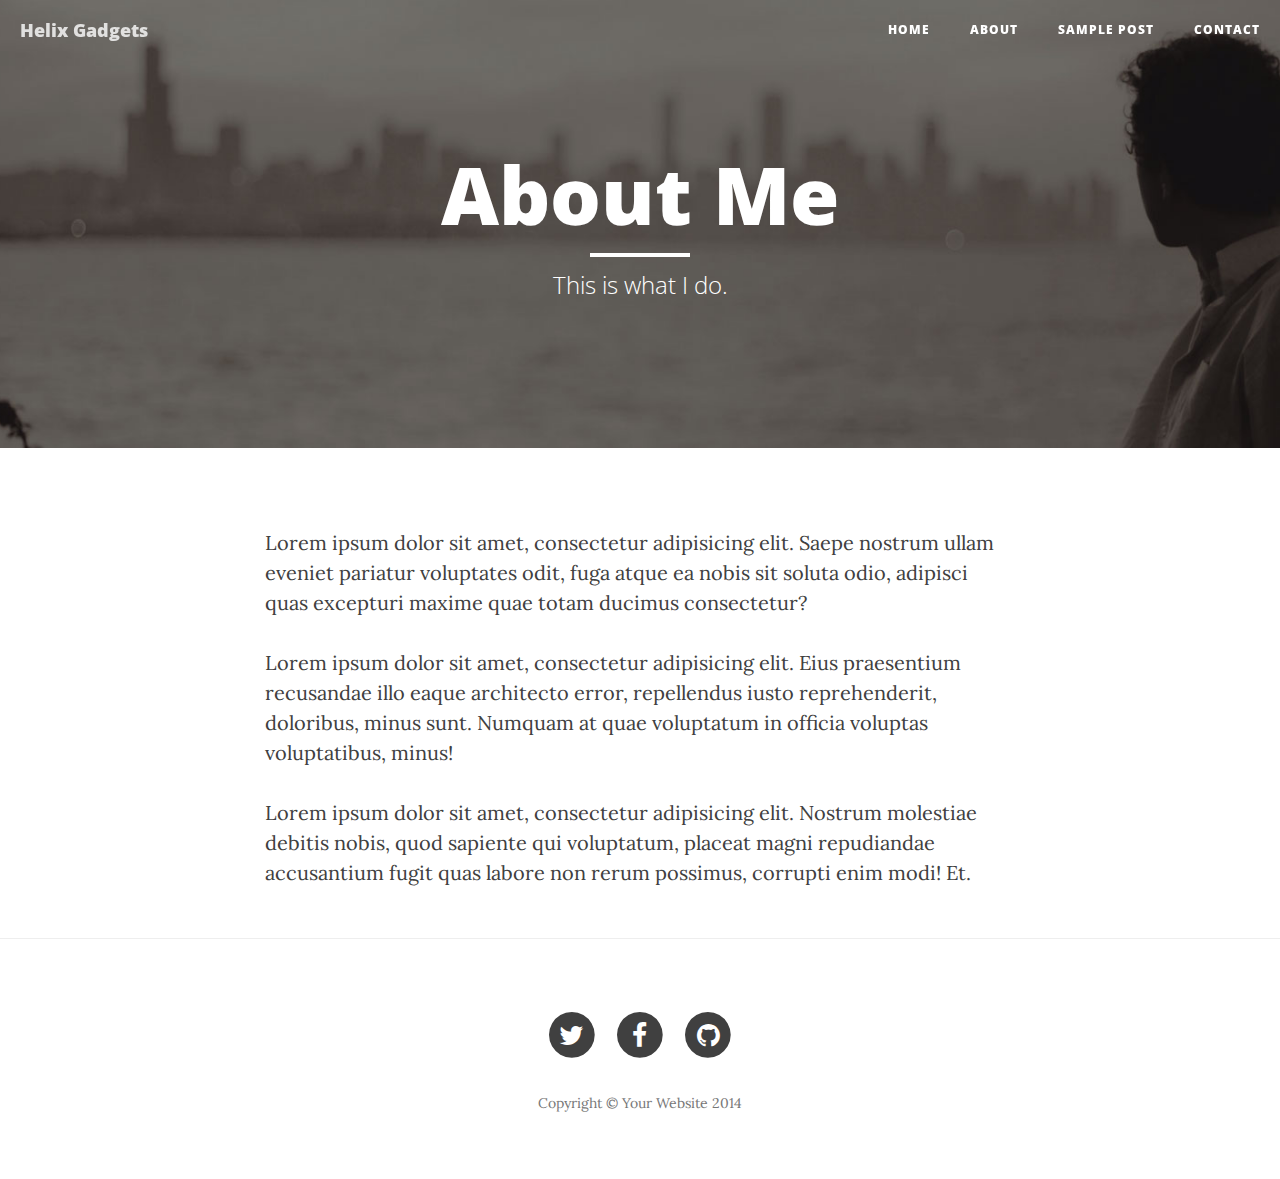
<file: about.html>
<!DOCTYPE html>
<html lang="en">

<head>

    <meta charset="utf-8">
    <meta http-equiv="X-UA-Compatible" content="IE=edge">
    <meta name="viewport" content="width=device-width, initial-scale=1">
    <meta name="description" content="">
    <meta name="author" content="">

    <title>Clean Blog - About</title>

    <!-- Bootstrap Core CSS -->
    <link href="css/bootstrap.min.css" rel="stylesheet">

    <!-- Custom CSS -->
    <link href="css/clean-blog.min.css" rel="stylesheet">

    <!-- Custom Fonts -->
    <link href="http://maxcdn.bootstrapcdn.com/font-awesome/4.1.0/css/font-awesome.min.css" rel="stylesheet" type="text/css">
    <link href='http://fonts.googleapis.com/css?family=Lora:400,700,400italic,700italic' rel='stylesheet' type='text/css'>
    <link href='http://fonts.googleapis.com/css?family=Open+Sans:300italic,400italic,600italic,700italic,800italic,400,300,600,700,800' rel='stylesheet' type='text/css'>

    <!-- HTML5 Shim and Respond.js IE8 support of HTML5 elements and media queries -->
    <!-- WARNING: Respond.js doesn't work if you view the page via file:// -->
    <!--[if lt IE 9]>
        <script src="https://oss.maxcdn.com/libs/html5shiv/3.7.0/html5shiv.js"></script>
        <script src="https://oss.maxcdn.com/libs/respond.js/1.4.2/respond.min.js"></script>
    <![endif]-->

</head>

<body>

    <!-- Navigation -->
    <nav class="navbar navbar-default navbar-custom navbar-fixed-top">
        <div class="container-fluid">
            <!-- Brand and toggle get grouped for better mobile display -->
            <div class="navbar-header page-scroll">
                <button type="button" class="navbar-toggle" data-toggle="collapse" data-target="#bs-example-navbar-collapse-1">
                    <span class="sr-only">Toggle navigation</span>
                    <span class="icon-bar"></span>
                    <span class="icon-bar"></span>
                    <span class="icon-bar"></span>
                </button>
                <a class="navbar-brand" href="index.html">Helix Gadgets</a>
            </div>

            <!-- Collect the nav links, forms, and other content for toggling -->
            <div class="collapse navbar-collapse" id="bs-example-navbar-collapse-1">
                <ul class="nav navbar-nav navbar-right">
                    <li>
                        <a href="index.html">Home</a>
                    </li>
                    <li>
                        <a href="about.html">About</a>
                    </li>
                    <li>
                        <a href="post.html">Sample Post</a>
                    </li>
                    <li>
                        <a href="contact.html">Contact</a>
                    </li>
                </ul>
            </div>
            <!-- /.navbar-collapse -->
        </div>
        <!-- /.container -->
    </nav>

    <!-- Page Header -->
    <!-- Set your background image for this header on the line below. -->
    <header class="intro-header" style="background-image: url('img/about-bg.jpg')">
        <div class="container">
            <div class="row">
                <div class="col-lg-8 col-lg-offset-2 col-md-10 col-md-offset-1">
                    <div class="page-heading">
                        <h1>About Me</h1>
                        <hr class="small">
                        <span class="subheading">This is what I do.</span>
                    </div>
                </div>
            </div>
        </div>
    </header>

    <!-- Main Content -->
    <div class="container">
        <div class="row">
            <div class="col-lg-8 col-lg-offset-2 col-md-10 col-md-offset-1">
                <p>Lorem ipsum dolor sit amet, consectetur adipisicing elit. Saepe nostrum ullam eveniet pariatur voluptates odit, fuga atque ea nobis sit soluta odio, adipisci quas excepturi maxime quae totam ducimus consectetur?</p>
                <p>Lorem ipsum dolor sit amet, consectetur adipisicing elit. Eius praesentium recusandae illo eaque architecto error, repellendus iusto reprehenderit, doloribus, minus sunt. Numquam at quae voluptatum in officia voluptas voluptatibus, minus!</p>
                <p>Lorem ipsum dolor sit amet, consectetur adipisicing elit. Nostrum molestiae debitis nobis, quod sapiente qui voluptatum, placeat magni repudiandae accusantium fugit quas labore non rerum possimus, corrupti enim modi! Et.</p>
            </div>
        </div>
    </div>

    <hr>

    <!-- Footer -->
    <footer>
        <div class="container">
            <div class="row">
                <div class="col-lg-8 col-lg-offset-2 col-md-10 col-md-offset-1">
                    <ul class="list-inline text-center">
                        <li>
                            <a href="#">
                                <span class="fa-stack fa-lg">
                                    <i class="fa fa-circle fa-stack-2x"></i>
                                    <i class="fa fa-twitter fa-stack-1x fa-inverse"></i>
                                </span>
                            </a>
                        </li>
                        <li>
                            <a href="#">
                                <span class="fa-stack fa-lg">
                                    <i class="fa fa-circle fa-stack-2x"></i>
                                    <i class="fa fa-facebook fa-stack-1x fa-inverse"></i>
                                </span>
                            </a>
                        </li>
                        <li>
                            <a href="#">
                                <span class="fa-stack fa-lg">
                                    <i class="fa fa-circle fa-stack-2x"></i>
                                    <i class="fa fa-github fa-stack-1x fa-inverse"></i>
                                </span>
                            </a>
                        </li>
                    </ul>
                    <p class="copyright text-muted">Copyright &copy; Your Website 2014</p>
                </div>
            </div>
        </div>
    </footer>

    <!-- jQuery -->
    <script src="js/jquery.js"></script>

    <!-- Bootstrap Core JavaScript -->
    <script src="js/bootstrap.min.js"></script>

    <!-- Custom Theme JavaScript -->
    <script src="js/clean-blog.min.js"></script>

</body>

</html>
</file>
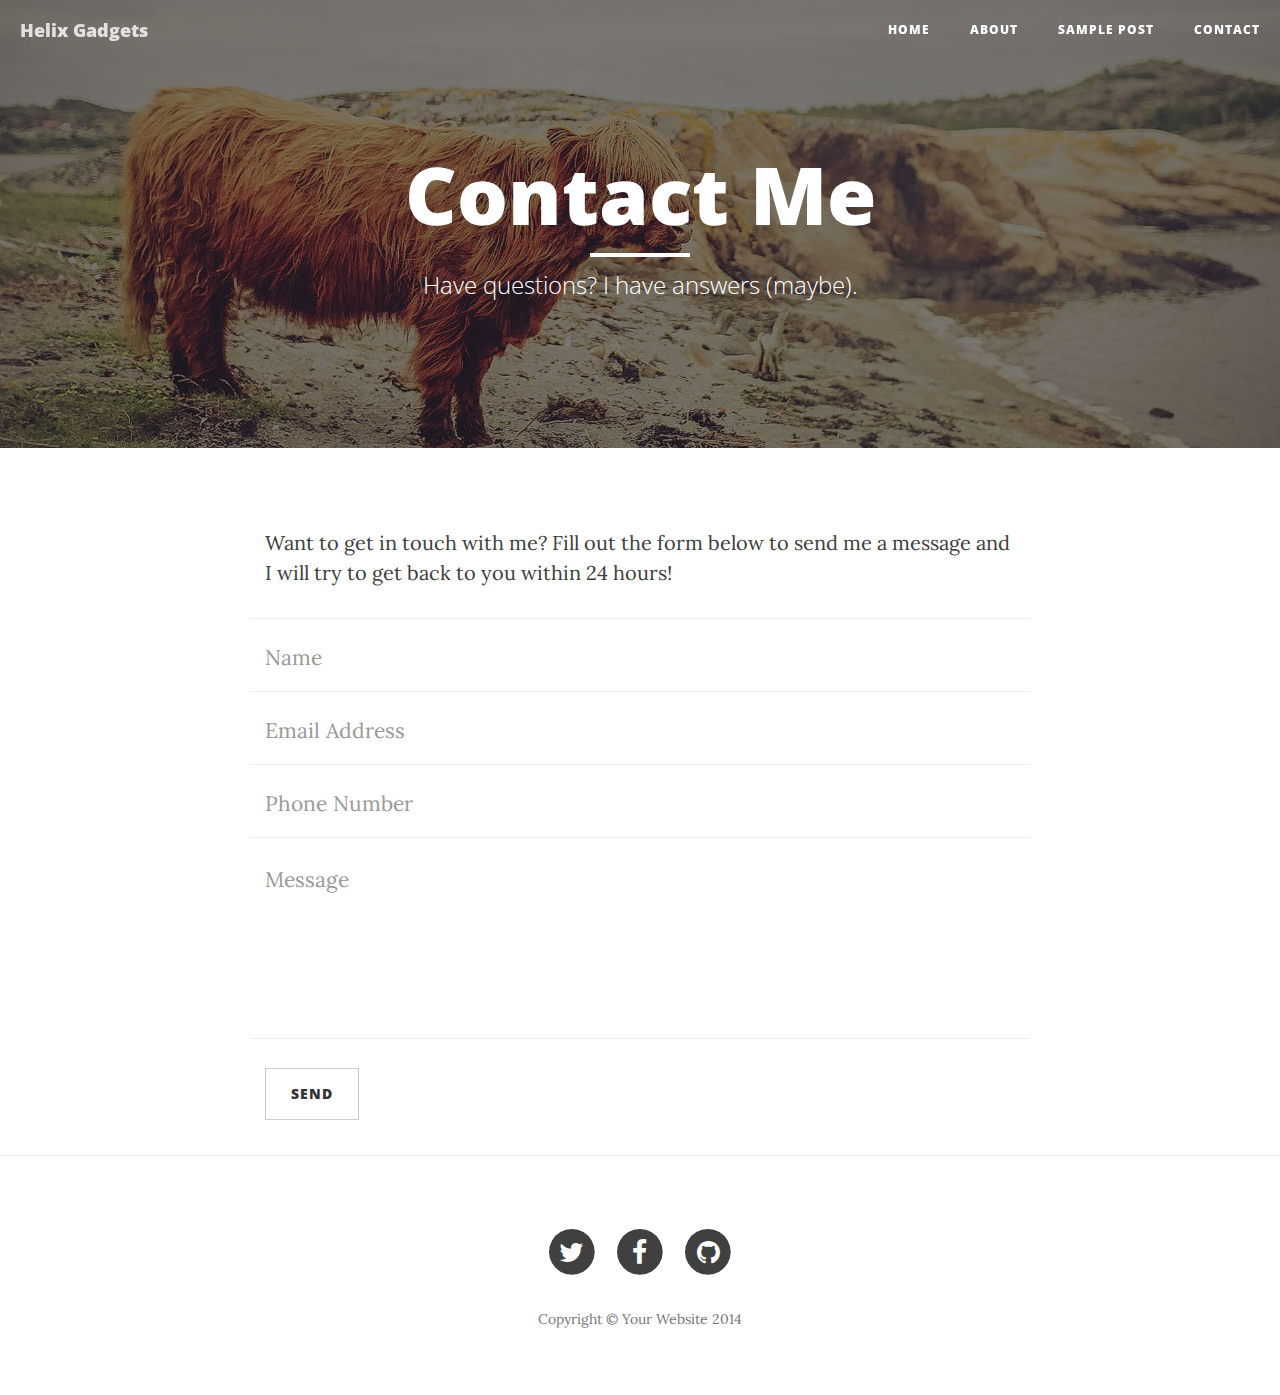
<file: contact.html>
<!DOCTYPE html>
<html lang="en">

<head>

    <meta charset="utf-8">
    <meta http-equiv="X-UA-Compatible" content="IE=edge">
    <meta name="viewport" content="width=device-width, initial-scale=1">
    <meta name="description" content="">
    <meta name="author" content="">

    <title>Clean Blog - Contact</title>

    <!-- Bootstrap Core CSS -->
    <link href="css/bootstrap.min.css" rel="stylesheet">

    <!-- Custom CSS -->
    <link href="css/clean-blog.min.css" rel="stylesheet">

    <!-- Custom Fonts -->
    <link href="http://maxcdn.bootstrapcdn.com/font-awesome/4.1.0/css/font-awesome.min.css" rel="stylesheet" type="text/css">
    <link href='http://fonts.googleapis.com/css?family=Lora:400,700,400italic,700italic' rel='stylesheet' type='text/css'>
    <link href='http://fonts.googleapis.com/css?family=Open+Sans:300italic,400italic,600italic,700italic,800italic,400,300,600,700,800' rel='stylesheet' type='text/css'>

    <!-- HTML5 Shim and Respond.js IE8 support of HTML5 elements and media queries -->
    <!-- WARNING: Respond.js doesn't work if you view the page via file:// -->
    <!--[if lt IE 9]>
        <script src="https://oss.maxcdn.com/libs/html5shiv/3.7.0/html5shiv.js"></script>
        <script src="https://oss.maxcdn.com/libs/respond.js/1.4.2/respond.min.js"></script>
    <![endif]-->

</head>

<body>

    <!-- Navigation -->
    <nav class="navbar navbar-default navbar-custom navbar-fixed-top">
        <div class="container-fluid">
            <!-- Brand and toggle get grouped for better mobile display -->
            <div class="navbar-header page-scroll">
                <button type="button" class="navbar-toggle" data-toggle="collapse" data-target="#bs-example-navbar-collapse-1">
                    <span class="sr-only">Toggle navigation</span>
                    <span class="icon-bar"></span>
                    <span class="icon-bar"></span>
                    <span class="icon-bar"></span>
                </button>
                <a class="navbar-brand" href="index.html">Helix Gadgets</a>
            </div>

            <!-- Collect the nav links, forms, and other content for toggling -->
            <div class="collapse navbar-collapse" id="bs-example-navbar-collapse-1">
                <ul class="nav navbar-nav navbar-right">
                    <li>
                        <a href="index.html">Home</a>
                    </li>
                    <li>
                        <a href="about.html">About</a>
                    </li>
                    <li>
                        <a href="post.html">Sample Post</a>
                    </li>
                    <li>
                        <a href="contact.html">Contact</a>
                    </li>
                </ul>
            </div>
            <!-- /.navbar-collapse -->
        </div>
        <!-- /.container -->
    </nav>

    <!-- Page Header -->
    <!-- Set your background image for this header on the line below. -->
    <header class="intro-header" style="background-image: url('img/contact-bg.jpg')">
        <div class="container">
            <div class="row">
                <div class="col-lg-8 col-lg-offset-2 col-md-10 col-md-offset-1">
                    <div class="page-heading">
                        <h1>Contact Me</h1>
                        <hr class="small">
                        <span class="subheading">Have questions? I have answers (maybe).</span>
                    </div>
                </div>
            </div>
        </div>
    </header>

    <!-- Main Content -->
    <div class="container">
        <div class="row">
            <div class="col-lg-8 col-lg-offset-2 col-md-10 col-md-offset-1">
                <p>Want to get in touch with me? Fill out the form below to send me a message and I will try to get back to you within 24 hours!</p>
                <!-- Contact Form - Enter your email address on line 19 of the mail/contact_me.php file to make this form work. -->
                <!-- WARNING: Some web hosts do not allow emails to be sent through forms to common mail hosts like Gmail or Yahoo. It's recommended that you use a private domain email address! -->
                <!-- NOTE: To use the contact form, your site must be on a live web host with PHP! The form will not work locally! -->
                <form name="sentMessage" id="contactForm" novalidate>
                    <div class="row control-group">
                        <div class="form-group col-xs-12 floating-label-form-group controls">
                            <label>Name</label>
                            <input type="text" class="form-control" placeholder="Name" id="name" required data-validation-required-message="Please enter your name.">
                            <p class="help-block text-danger"></p>
                        </div>
                    </div>
                    <div class="row control-group">
                        <div class="form-group col-xs-12 floating-label-form-group controls">
                            <label>Email Address</label>
                            <input type="email" class="form-control" placeholder="Email Address" id="email" required data-validation-required-message="Please enter your email address.">
                            <p class="help-block text-danger"></p>
                        </div>
                    </div>
                    <div class="row control-group">
                        <div class="form-group col-xs-12 floating-label-form-group controls">
                            <label>Phone Number</label>
                            <input type="tel" class="form-control" placeholder="Phone Number" id="phone" required data-validation-required-message="Please enter your phone number.">
                            <p class="help-block text-danger"></p>
                        </div>
                    </div>
                    <div class="row control-group">
                        <div class="form-group col-xs-12 floating-label-form-group controls">
                            <label>Message</label>
                            <textarea rows="5" class="form-control" placeholder="Message" id="message" required data-validation-required-message="Please enter a message."></textarea>
                            <p class="help-block text-danger"></p>
                        </div>
                    </div>
                    <br>
                    <div id="success"></div>
                    <div class="row">
                        <div class="form-group col-xs-12">
                            <button type="submit" class="btn btn-default">Send</button>
                        </div>
                    </div>
                </form>
            </div>
        </div>
    </div>

    <hr>

    <!-- Footer -->
    <footer>
        <div class="container">
            <div class="row">
                <div class="col-lg-8 col-lg-offset-2 col-md-10 col-md-offset-1">
                    <ul class="list-inline text-center">
                        <li>
                            <a href="#">
                                <span class="fa-stack fa-lg">
                                    <i class="fa fa-circle fa-stack-2x"></i>
                                    <i class="fa fa-twitter fa-stack-1x fa-inverse"></i>
                                </span>
                            </a>
                        </li>
                        <li>
                            <a href="#">
                                <span class="fa-stack fa-lg">
                                    <i class="fa fa-circle fa-stack-2x"></i>
                                    <i class="fa fa-facebook fa-stack-1x fa-inverse"></i>
                                </span>
                            </a>
                        </li>
                        <li>
                            <a href="#">
                                <span class="fa-stack fa-lg">
                                    <i class="fa fa-circle fa-stack-2x"></i>
                                    <i class="fa fa-github fa-stack-1x fa-inverse"></i>
                                </span>
                            </a>
                        </li>
                    </ul>
                    <p class="copyright text-muted">Copyright &copy; Your Website 2014</p>
                </div>
            </div>
        </div>
    </footer>

    <!-- jQuery -->
    <script src="js/jquery.js"></script>

    <!-- Bootstrap Core JavaScript -->
    <script src="js/bootstrap.min.js"></script>

    <!-- Custom Theme JavaScript -->
    <script src="js/clean-blog.min.js"></script>

</body>

</html>
</file>
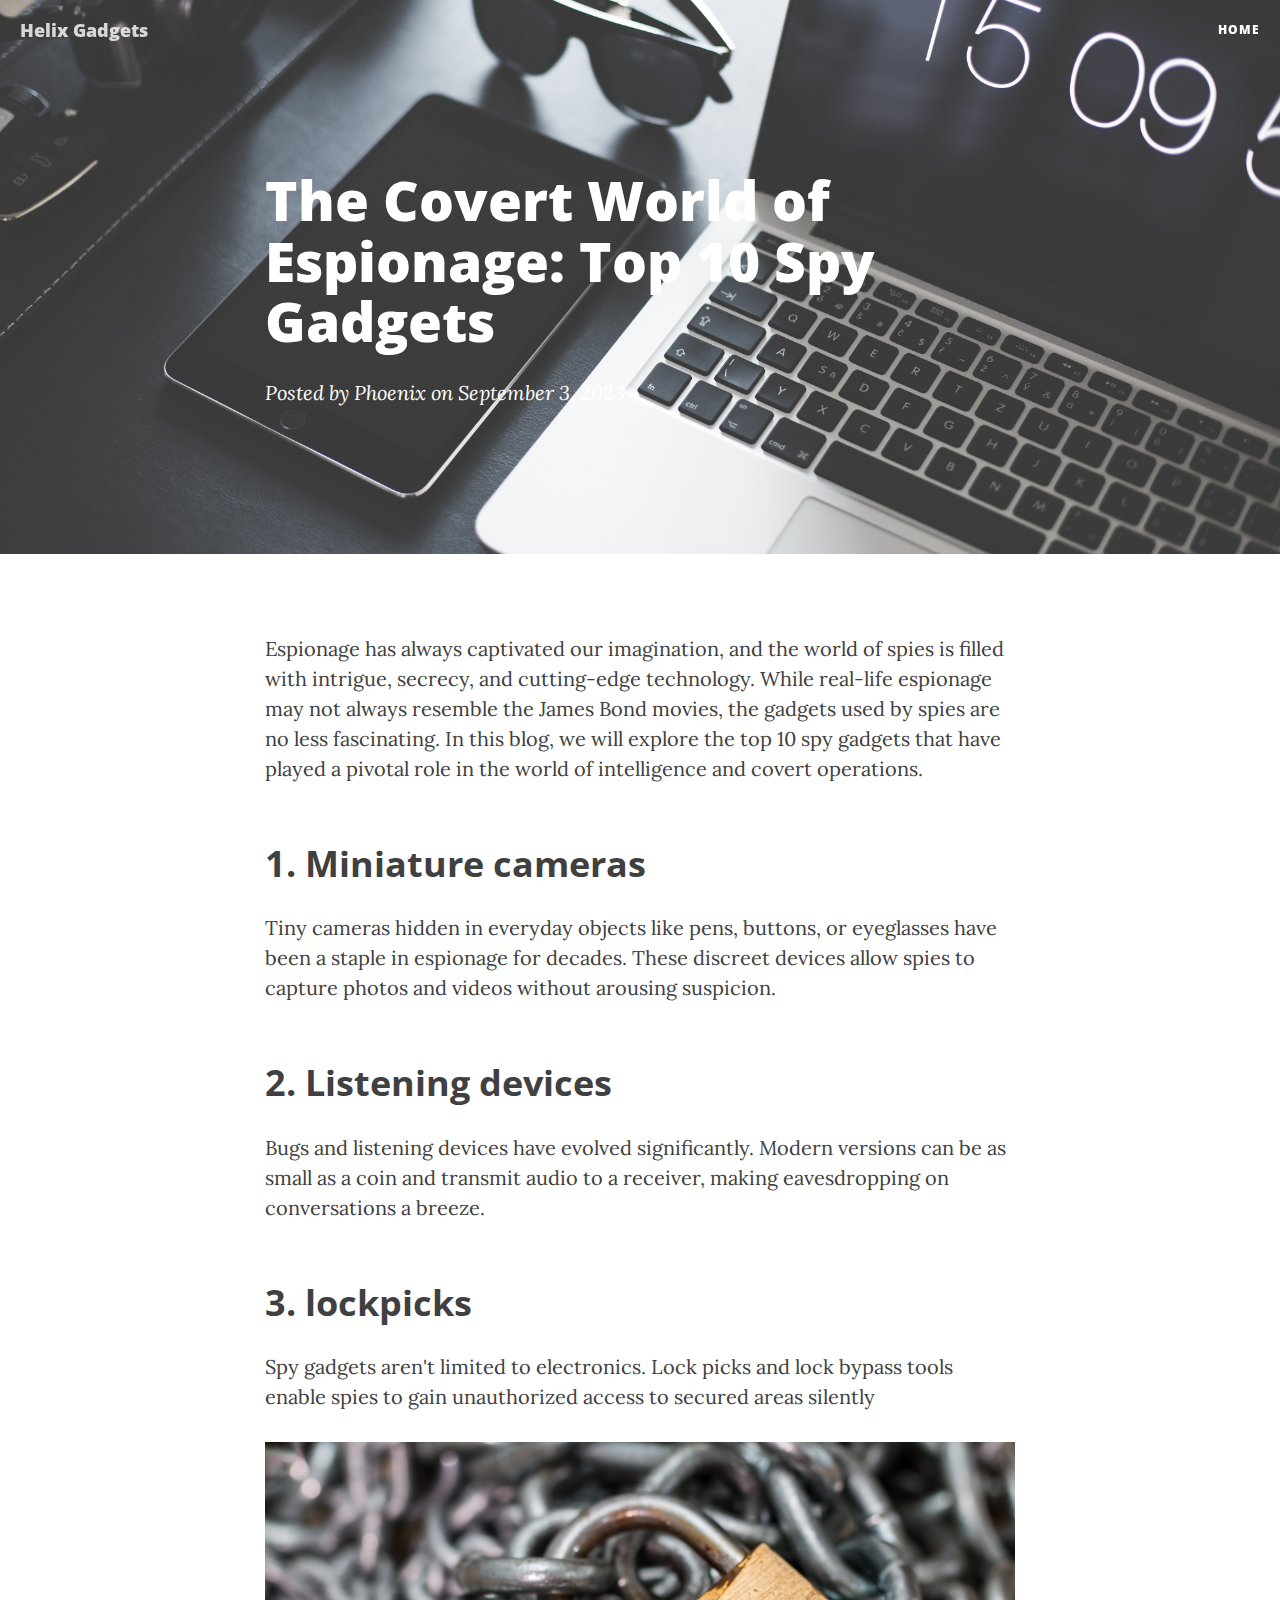
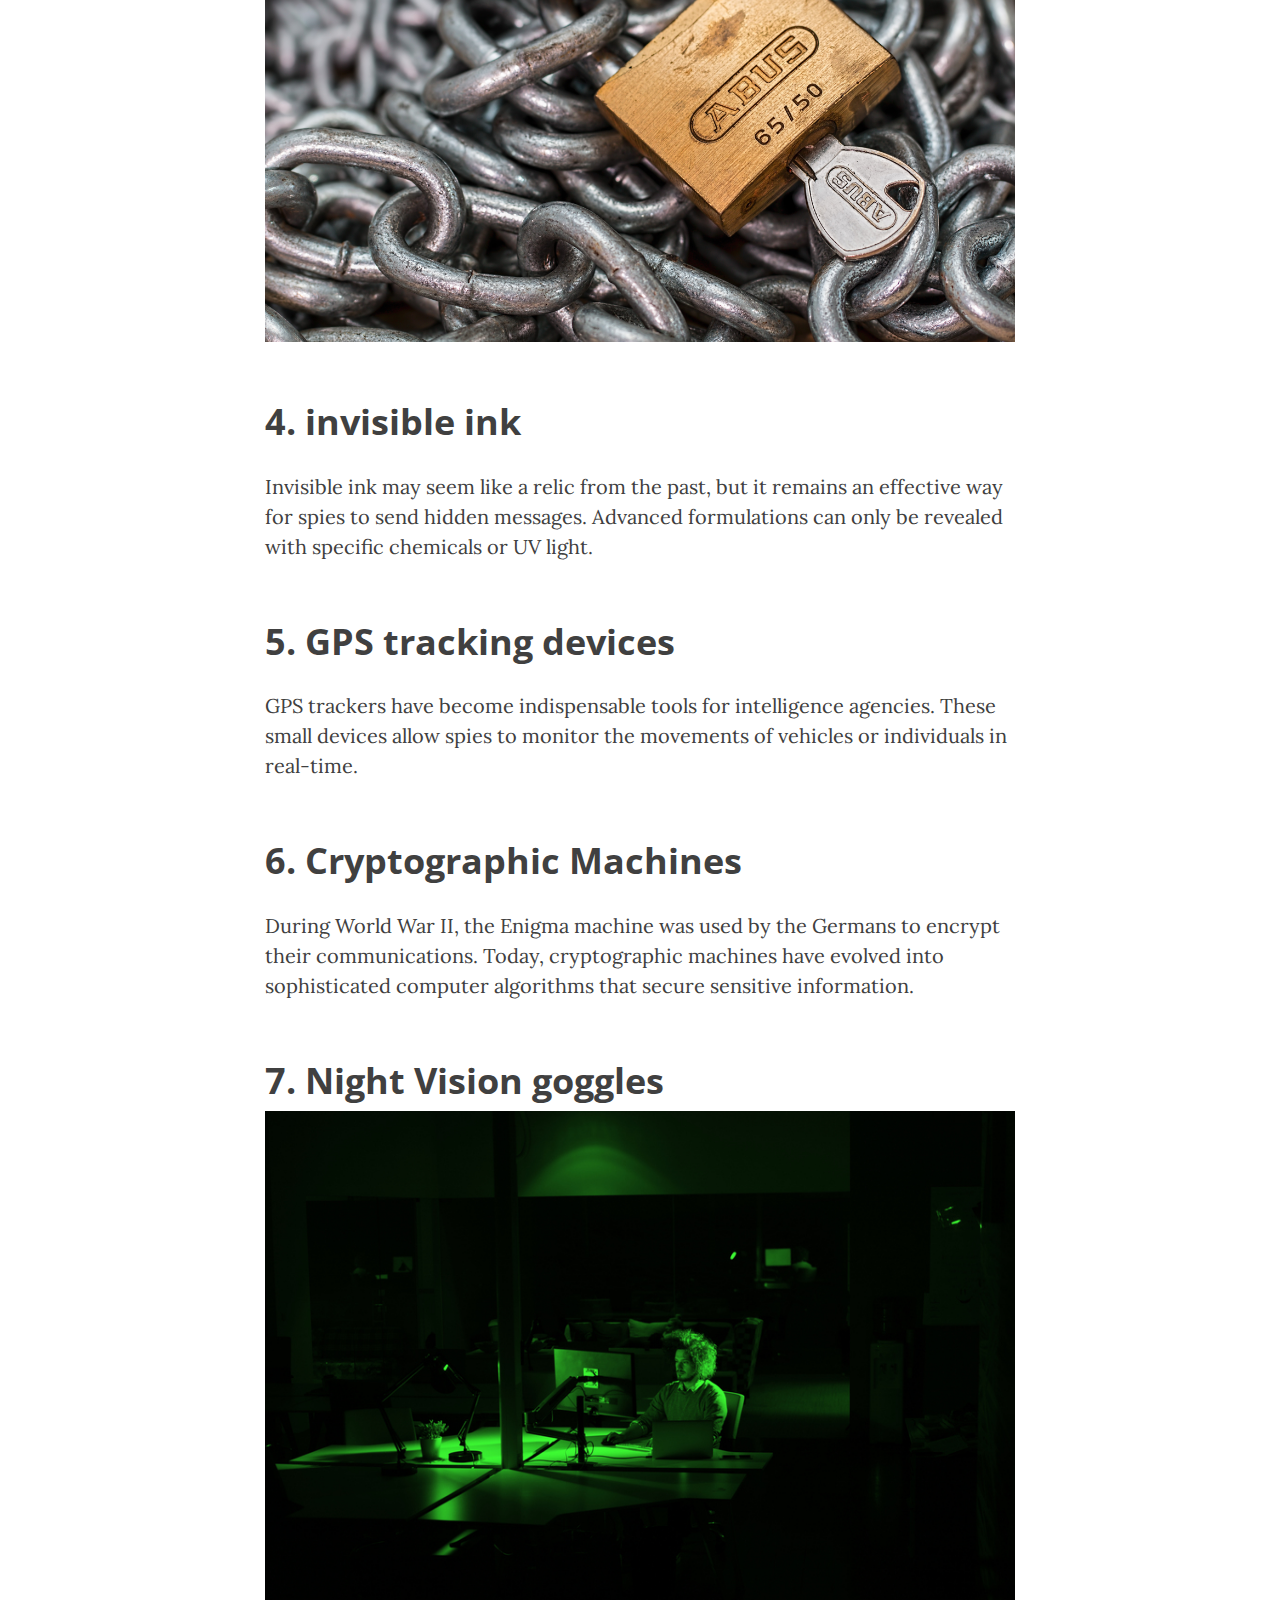
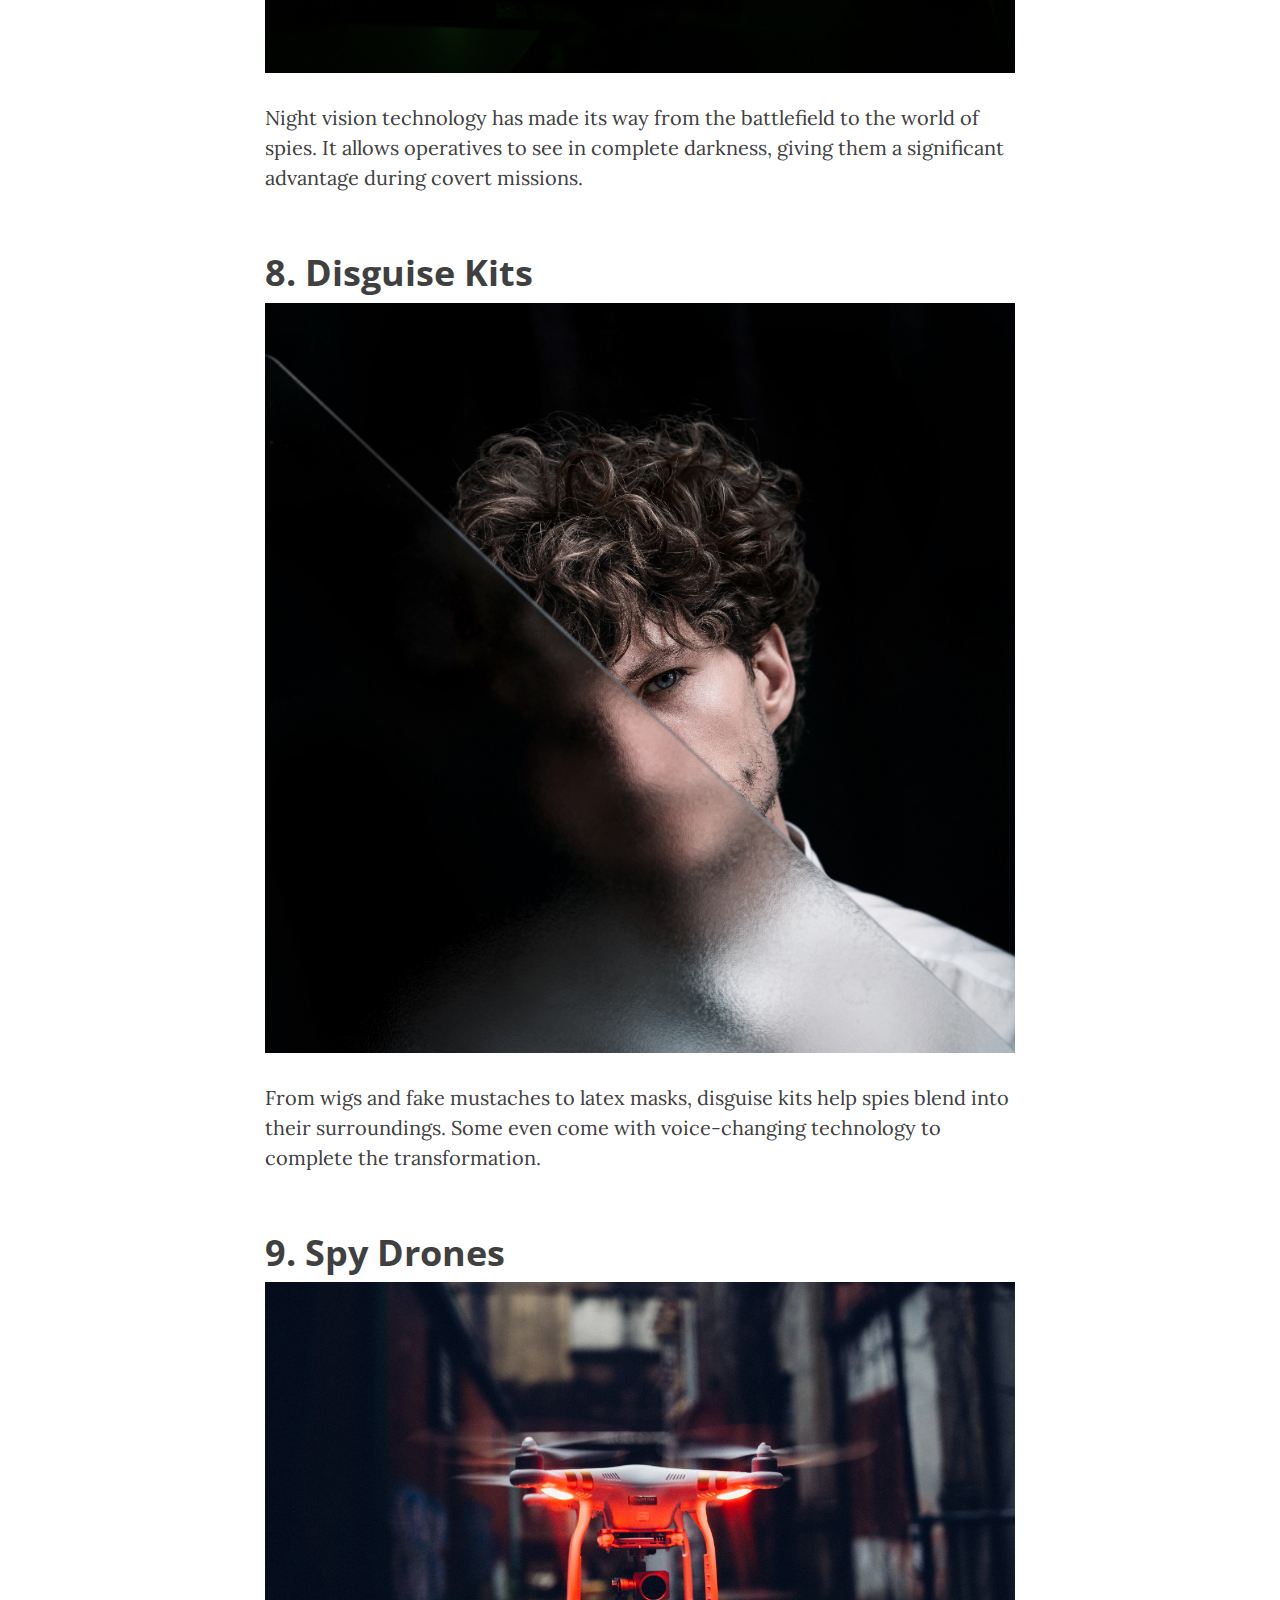
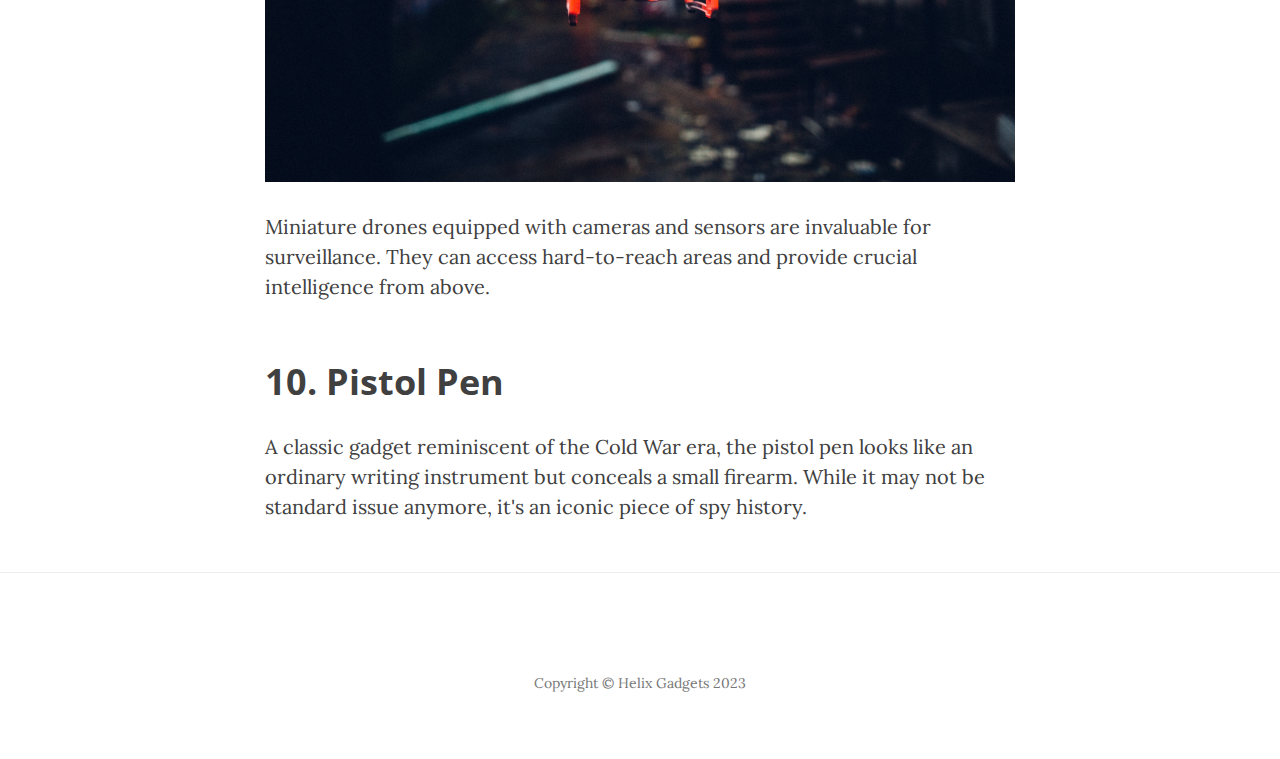
<file: post.html>
<!DOCTYPE html>
<html lang="en">

<head>

    <meta charset="utf-8">
    <meta http-equiv="X-UA-Compatible" content="IE=edge">
    <meta name="viewport" content="width=device-width, initial-scale=1">
    <meta name="description" content="">
    <meta name="author" content="">

    <title>Helix Gadgets - The Covert World of Espionage</title>
    
    <!-- Bootstrap Core CSS -->
    <link href="css/bootstrap.min.css" rel="stylesheet">

    <!-- Custom CSS -->
    <link href="css/clean-blog.min.css" rel="stylesheet">

    <!-- Custom Fonts -->
    <link href="http://maxcdn.bootstrapcdn.com/font-awesome/4.1.0/css/font-awesome.min.css" rel="stylesheet" type="text/css">
    <link href='http://fonts.googleapis.com/css?family=Lora:400,700,400italic,700italic' rel='stylesheet' type='text/css'>
    <link href='http://fonts.googleapis.com/css?family=Open+Sans:300italic,400italic,600italic,700italic,800italic,400,300,600,700,800' rel='stylesheet' type='text/css'>

    <!-- HTML5 Shim and Respond.js IE8 support of HTML5 elements and media queries -->
    <!-- WARNING: Respond.js doesn't work if you view the page via file:// -->
    <!--[if lt IE 9]>
        <script src="https://oss.maxcdn.com/libs/html5shiv/3.7.0/html5shiv.js"></script>
        <script src="https://oss.maxcdn.com/libs/respond.js/1.4.2/respond.min.js"></script>
    <![endif]-->

</head>

<body>

    <!-- Navigation -->
    <nav class="navbar navbar-default navbar-custom navbar-fixed-top">
        <div class="container-fluid">
            <!-- Brand and toggle get grouped for better mobile display -->
            <div class="navbar-header page-scroll">
                <button type="button" class="navbar-toggle" data-toggle="collapse" data-target="#bs-example-navbar-collapse-1">
                    <span class="sr-only">Toggle navigation</span>
                    <span class="icon-bar"></span>
                    <span class="icon-bar"></span>
                    <span class="icon-bar"></span>
                </button>
                <a class="navbar-brand" href="index.html">Helix Gadgets</a>
            </div>

            <!-- Collect the nav links, forms, and other content for toggling -->
            <div class="collapse navbar-collapse" id="bs-example-navbar-collapse-1">
                <ul class="nav navbar-nav navbar-right">
                    <li>
                        <a href="index.html">Home</a>
                    </li>
                    
                </ul>
            </div>
            <!-- /.navbar-collapse -->
        </div>
        <!-- /.container -->
    </nav>

    <!-- Page Header -->
    <!-- Set your background image for this header on the line below. -->
    <header class="intro-header" style="background-image: url('img/gadget.jpg')">
        <div class="container">
            <div class="row">
                <div class="col-lg-8 col-lg-offset-2 col-md-10 col-md-offset-1">
                    <div class="post-heading">
                        <h1>The Covert World of Espionage: Top 10 Spy Gadgets</h1>
                        <h2 class="subheading"></h2>
                        <span class="meta">Posted by <a href="#">Phoenix</a> on September 3, 2023</span>
                    </div>
                </div>
            </div>
        </div>
    </header>

    <!-- Post Content -->
    <article>
        <div class="container">
            <div class="row">
                <div class="col-lg-8 col-lg-offset-2 col-md-10 col-md-offset-1">
                    <p>Espionage has always captivated our imagination, and the world of spies is filled with intrigue, secrecy, and cutting-edge technology. While real-life espionage may not always resemble the James Bond movies, the gadgets used by spies are no less fascinating. In this blog, we will explore the top 10 spy gadgets that have played a pivotal role in the world of intelligence and covert operations. </p>

                    <h2 class="section-heading">1. Miniature cameras</h2>

                    <p>Tiny cameras hidden in everyday objects like pens, buttons, or eyeglasses have been a staple in espionage for decades. These discreet devices allow spies to capture photos and videos without arousing suspicion.</p>

                    <h2 class="section-heading">2. Listening devices</h2>

                    <p>Bugs and listening devices have evolved significantly. Modern versions can be as small as a coin and transmit audio to a receiver, making eavesdropping on conversations a breeze.</p>

                    <h2 class="section-heading">3. lockpicks</h2>

                    <p>Spy gadgets aren't limited to electronics. Lock picks and lock bypass tools enable spies to gain unauthorized access to secured areas silently</p>

                    <a href="#">
                        <img class="img-responsive" src="img/lock.jpg" alt="">
                    </a>
                    
                    <h2 class="section-heading">4. invisible ink</h2>
                    
                    <p>Invisible ink may seem like a relic from the past, but it remains an effective way for spies to send hidden messages. Advanced formulations can only be revealed with specific chemicals or UV light.</p>
                    
                    <h2 class="section-heading">5. GPS tracking devices </h2>

                    <p>GPS trackers have become indispensable tools for intelligence agencies. These small devices allow spies to monitor the movements of vehicles or individuals in real-time.</p>

                    <h2 class="section-heading">6. Cryptographic Machines</h2>

                    <p>During World War II, the Enigma machine was used by the Germans to encrypt their communications. Today, cryptographic machines have evolved into sophisticated computer algorithms that secure sensitive information.</p>

                    <h2 class="section-heading">7. Night Vision goggles</h2>

                    <a href="#">
                        <img class="img-responsive" src="img/night vision.jpg" alt="">
                    </a>

                    <p>Night vision technology has made its way from the battlefield to the world of spies. It allows operatives to see in complete darkness, giving them a significant advantage during covert missions.</p>

                    <h2 class="section-heading">8. Disguise Kits </h2>

                    <a href="#">
                        <img class="img-responsive" src="img/disguise.jpg" alt="">
                    </a>

                    <p>From wigs and fake mustaches to latex masks, disguise kits help spies blend into their surroundings. Some even come with voice-changing technology to complete the transformation.</p>

                    <h2 class="section-heading">9. Spy Drones</h2>

                    <a href="#">
                        <img class="img-responsive" src="img/drone.jpg" alt="">
                    </a>

                    <p>Miniature drones equipped with cameras and sensors are invaluable for surveillance. They can access hard-to-reach areas and provide crucial intelligence from above.</p>

                    <h2 class="section-heading">10. Pistol Pen</h2>

                    <p>A classic gadget reminiscent of the Cold War era, the pistol pen looks like an ordinary writing instrument but conceals a small firearm. While it may not be standard issue anymore, it's an iconic piece of spy history.</p>
                    
                </div>
            </div>
        </div>
    </article>

    <hr>

    <!-- Footer -->
    <footer>
        <div class="container">
            <div class="row">
                <div class="col-lg-8 col-lg-offset-2 col-md-10 col-md-offset-1">
                    
                    <p class="copyright text-muted">Copyright &copy; Helix Gadgets 2023</p>
                </div>
            </div>
        </div>
    </footer>

    <!-- jQuery -->
    <script src="js/jquery.js"></script>

    <!-- Bootstrap Core JavaScript -->
    <script src="js/bootstrap.min.js"></script>

    <!-- Custom Theme JavaScript -->
    <script src="js/clean-blog.min.js"></script>

</body>

</html>
</file>
<file: css/clean-blog.min.css>
/*!
 * Clean Blog v1.0.0 (http://startbootstrap.com)
 * Copyright 2014 Start Bootstrap
 * Licensed under Apache 2.0 (https://github.com/IronSummitMedia/startbootstrap/blob/gh-pages/LICENSE)
 */

body{font-family:Lora,'Times New Roman',serif;font-size:20px;color:#404040}p{line-height:1.5;margin:30px 0}p a{text-decoration:underline}h1,h2,h3,h4,h5,h6{font-family:'Open Sans','Helvetica Neue',Helvetica,Arial,sans-serif;font-weight:800}a{color:#404040}a:hover,a:focus{color:#0085a1}a img:hover,a img:focus{cursor:zoom-in}blockquote{color:gray;font-style:italic}hr.small{max-width:100px;margin:15px auto;border-width:4px;border-color:#fff}.navbar-custom{position:absolute;top:0;left:0;width:100%;z-index:3;font-family:'Open Sans','Helvetica Neue',Helvetica,Arial,sans-serif}.navbar-custom .navbar-brand{font-weight:800}.navbar-custom .nav li a{text-transform:uppercase;font-size:12px;font-weight:800;letter-spacing:1px}@media only screen and (min-width:768px){.navbar-custom{background:0 0;border-bottom:1px solid transparent}.navbar-custom .navbar-brand{color:#fff;padding:20px}.navbar-custom .navbar-brand:hover,.navbar-custom .navbar-brand:focus{color:rgba(255,255,255,.8)}.navbar-custom .nav li a{color:#fff;padding:20px}.navbar-custom .nav li a:hover,.navbar-custom .nav li a:focus{color:rgba(255,255,255,.8)}}@media only screen and (min-width:1170px){.navbar-custom{-webkit-transition:background-color .3s;-moz-transition:background-color .3s;transition:background-color .3s;-webkit-transform:translate3d(0,0,0);-moz-transform:translate3d(0,0,0);-ms-transform:translate3d(0,0,0);-o-transform:translate3d(0,0,0);transform:translate3d(0,0,0);-webkit-backface-visibility:hidden;backface-visibility:hidden}.navbar-custom.is-fixed{position:fixed;top:-61px;background-color:rgba(255,255,255,.9);border-bottom:1px solid #f2f2f2;-webkit-transition:-webkit-transform .3s;-moz-transition:-moz-transform .3s;transition:transform .3s}.navbar-custom.is-fixed .navbar-brand{color:#404040}.navbar-custom.is-fixed .navbar-brand:hover,.navbar-custom.is-fixed .navbar-brand:focus{color:#0085a1}.navbar-custom.is-fixed .nav li a{color:#404040}.navbar-custom.is-fixed .nav li a:hover,.navbar-custom.is-fixed .nav li a:focus{color:#0085a1}.navbar-custom.is-visible{-webkit-transform:translate3d(0,100%,0);-moz-transform:translate3d(0,100%,0);-ms-transform:translate3d(0,100%,0);-o-transform:translate3d(0,100%,0);transform:translate3d(0,100%,0)}}.intro-header{background-color:gray;background:no-repeat center center;background-attachment:scroll;-webkit-background-size:cover;-moz-background-size:cover;background-size:cover;-o-background-size:cover;margin-bottom:50px}.intro-header .site-heading,.intro-header .post-heading,.intro-header .page-heading{padding:100px 0 50px;color:#fff}@media only screen and (min-width:768px){.intro-header .site-heading,.intro-header .post-heading,.intro-header .page-heading{padding:150px 0}}.intro-header .site-heading,.intro-header .page-heading{text-align:center}.intro-header .site-heading h1,.intro-header .page-heading h1{margin-top:0;font-size:50px}.intro-header .site-heading .subheading,.intro-header .page-heading .subheading{font-size:24px;line-height:1.1;display:block;font-family:'Open Sans','Helvetica Neue',Helvetica,Arial,sans-serif;font-weight:300;margin:10px 0 0}@media only screen and (min-width:768px){.intro-header .site-heading h1,.intro-header .page-heading h1{font-size:80px}}.intro-header .post-heading h1{font-size:35px}.intro-header .post-heading .subheading,.intro-header .post-heading .meta{line-height:1.1;display:block}.intro-header .post-heading .subheading{font-family:'Open Sans','Helvetica Neue',Helvetica,Arial,sans-serif;font-size:24px;margin:10px 0 30px;font-weight:600}.intro-header .post-heading .meta{font-family:Lora,'Times New Roman',serif;font-style:italic;font-weight:300;font-size:20px}.intro-header .post-heading .meta a{color:#fff}@media only screen and (min-width:768px){.intro-header .post-heading h1{font-size:55px}.intro-header .post-heading .subheading{font-size:30px}}.post-preview>a{color:#404040}.post-preview>a:hover,.post-preview>a:focus{text-decoration:none;color:#0085a1}.post-preview>a>.post-title{font-size:30px;margin-top:30px;margin-bottom:10px}.post-preview>a>.post-subtitle{margin:0;font-weight:300;margin-bottom:10px}.post-preview>.post-meta{color:gray;font-size:18px;font-style:italic;margin-top:0}.post-preview>.post-meta>a{text-decoration:none;color:#404040}.post-preview>.post-meta>a:hover,.post-preview>.post-meta>a:focus{color:#0085a1;text-decoration:underline}@media only screen and (min-width:768px){.post-preview>a>.post-title{font-size:36px}}.section-heading{font-size:36px;margin-top:60px;font-weight:700}.caption{text-align:center;font-size:14px;padding:10px;font-style:italic;margin:0;display:block;border-bottom-right-radius:5px;border-bottom-left-radius:5px}footer{padding:50px 0 65px}footer .list-inline{margin:0;padding:0}footer .copyright{font-size:14px;text-align:center;margin-bottom:0}.floating-label-form-group{font-size:14px;position:relative;margin-bottom:0;padding-bottom:.5em;border-bottom:1px solid #eee}.floating-label-form-group input,.floating-label-form-group textarea{z-index:1;position:relative;padding-right:0;padding-left:0;border:none;border-radius:0;font-size:1.5em;background:0 0;box-shadow:none!important;resize:none}.floating-label-form-group label{display:block;z-index:0;position:relative;top:2em;margin:0;font-size:.85em;line-height:1.764705882em;vertical-align:middle;vertical-align:baseline;opacity:0;-webkit-transition:top .3s ease,opacity .3s ease;-moz-transition:top .3s ease,opacity .3s ease;-ms-transition:top .3s ease,opacity .3s ease;transition:top .3s ease,opacity .3s ease}.floating-label-form-group::not(:first-child){padding-left:14px;border-left:1px solid #eee}.floating-label-form-group-with-value label{top:0;opacity:1}.floating-label-form-group-with-focus label{color:#0085a1}form .row:first-child .floating-label-form-group{border-top:1px solid #eee}.btn{font-family:'Open Sans','Helvetica Neue',Helvetica,Arial,sans-serif;text-transform:uppercase;font-size:14px;font-weight:800;letter-spacing:1px;border-radius:0;padding:15px 25px}.btn-lg{font-size:16px;padding:25px 35px}.btn-default:hover,.btn-default:focus{background-color:#0085a1;border:1px solid #0085a1;color:#fff}.pager{margin:20px 0 0}.pager li>a,.pager li>span{font-family:'Open Sans','Helvetica Neue',Helvetica,Arial,sans-serif;text-transform:uppercase;font-size:14px;font-weight:800;letter-spacing:1px;padding:15px 25px;background-color:#fff;border-radius:0}.pager li>a:hover,.pager li>a:focus{color:#fff;background-color:#0085a1;border:1px solid #0085a1}.pager .disabled>a,.pager .disabled>a:hover,.pager .disabled>a:focus,.pager .disabled>span{color:gray;background-color:#404040;cursor:not-allowed}::-moz-selection{color:#fff;text-shadow:none;background:#0085a1}::selection{color:#fff;text-shadow:none;background:#0085a1}img::selection{color:#fff;background:0 0}img::-moz-selection{color:#fff;background:0 0}body{webkit-tap-highlight-color:#0085a1}
</file>
